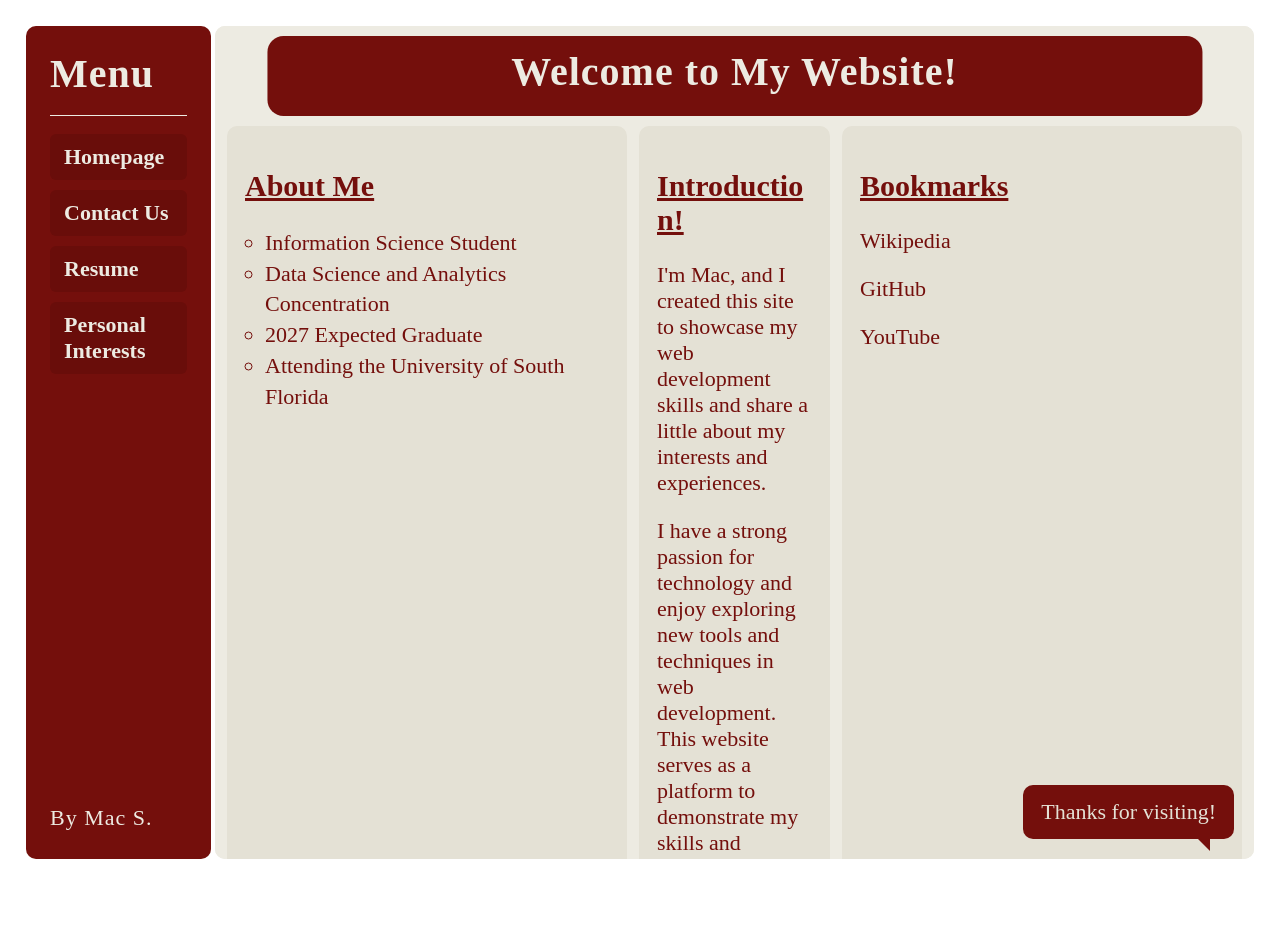
<file: index.html>
<!DOCTYPE html>
<html>
<head>
    <title>Project Three</title>
    <link rel="stylesheet" href="global.css">
</head>

<body>
    <div id="index">
        <div style="display: flex; height: 100vh;">
            <iframe src="menu.html"
                    style="height: 92.5%;"
                    width="15%"
                    ></iframe>

            <iframe src="home.html"
                    name="content"
                    style="height: 92.5%;"
                    width="85%"
                    ></iframe>
        </div>
    </div>
</body>
</html>
</file>
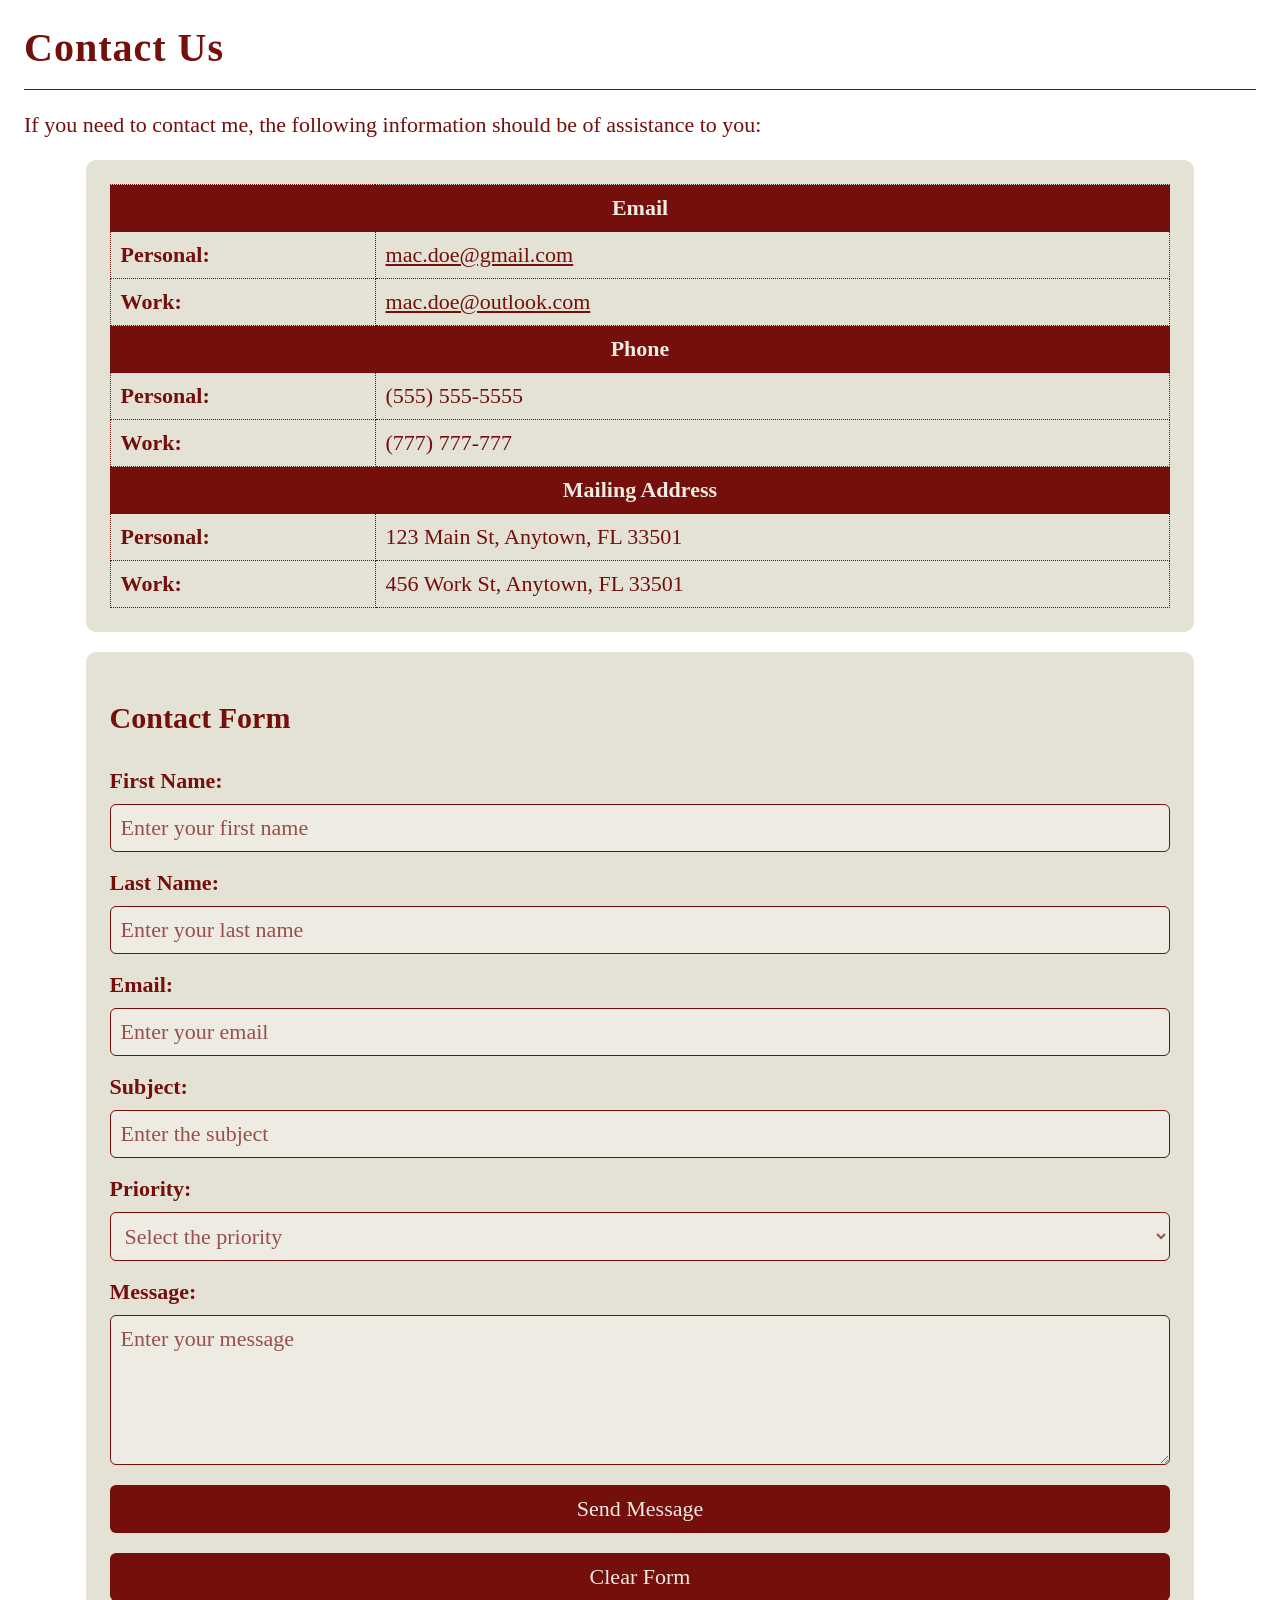
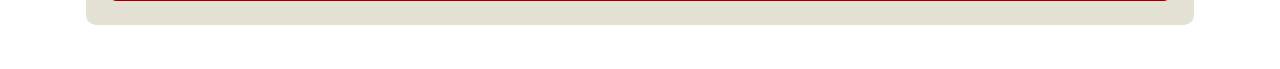
<file: contact.html>
<!DOCTYPE html>
<html>
    <head>

          <link rel="stylesheet" href="https://fonts.googleapis.com/icon?family=Material+Icons">

    </head>
    <link rel="stylesheet" href="global.css">
    <body>

        <h1>Contact Us</h1>
        <hr>


            <p>
                If you need to contact me, the following information should be of assistance to you:
            </p>

            <div id="contact-info">
                <table>
                    <tr>
                        <th colspan="2">Email</th>
                    </tr>
                    <tr>
                        <td>Personal:</td>
                        <td><u><a href="mailto:">mac.doe@gmail.com</a></u></td>
                    </tr>
                    <tr>
                        <td>Work:</td>
                        <td><u><a href="mailto:">mac.doe@outlook.com</a></u></td>
                    </tr>
                    <tr>
                        <th colspan="2">Phone</th>
                    </tr>
                    <tr>
                        <td>Personal:</td>
                        <td>(555) 555-5555</td>
                    </tr>
                    <tr>
                        <td>Work:</td>
                        <td>(777) 777-777</td>
                    </tr>
                    <tr>
                        <th colspan="2">Mailing Address</th>
                    </tr>
                    <tr>
                        <td>Personal:</td>
                        <td>123 Main St, Anytown, FL 33501</td>
                    </tr>
                    <tr>
                        <td>Work:</td>
                        <td>456 Work St, Anytown, FL 33501</td>
                    </tr>

                </table>
            </div>

<div id="contact-form">
    <h2>Contact Form</h2>
    <form>
        <label for="first-name">First Name:</label>
        <input type="text" id="first-name" name="first-name" required placeholder="Enter your first name">

        <label for="last-name">Last Name:</label>
        <input type="text" id="last-name" name="last-name" required placeholder="Enter your last name">

        <label for="email">Email:</label>
        <input type="email" id="email" name="email" required placeholder="Enter your email">

        <label for="subject">Subject:</label>
        <input type="text" id="subject" name="subject" required placeholder="Enter the subject">

        <label for="priority">Priority:</label>
        <select id="priority" name="priority" required>
            <option value="" selected disabled hidden>Select the priority</option>
            <option value="High">High</option>
            <option value="Medium">Medium</option>
            <option value="Low">Low</option>
        </select>

        <label for="message">Message:</label>
        <textarea id="message" name="message" required placeholder="Enter your message"></textarea>

        <button type="submit">Send Message</button>
        <button type="reset">Clear Form</button>
    </form>
</div>

<div id="contact-success" style="display: none;">
    <p>Thank you for contacting me! Your message has been sent successfully and is shown below!</p>
    <div id="message-display"></div>
    <button type="button" onclick="hideContactSuccess()">Close</button>
</div>

<script>
    const form = document.querySelector('#contact-form form');
    const success = document.getElementById('contact-success');
    const display = document.getElementById('message-display');

    form.onsubmit = function(event) {
        event.preventDefault();
        display.textContent = `Email: ${form.email.value}\nSubject: ${form.subject.value}\n\n${form.message.value}`;
        display.style.whiteSpace = 'pre-wrap';
        success.style.display = 'block';
    };

    function hideContactSuccess() {
        success.style.display = 'none';
    }
</script>

    
</html>
</file>
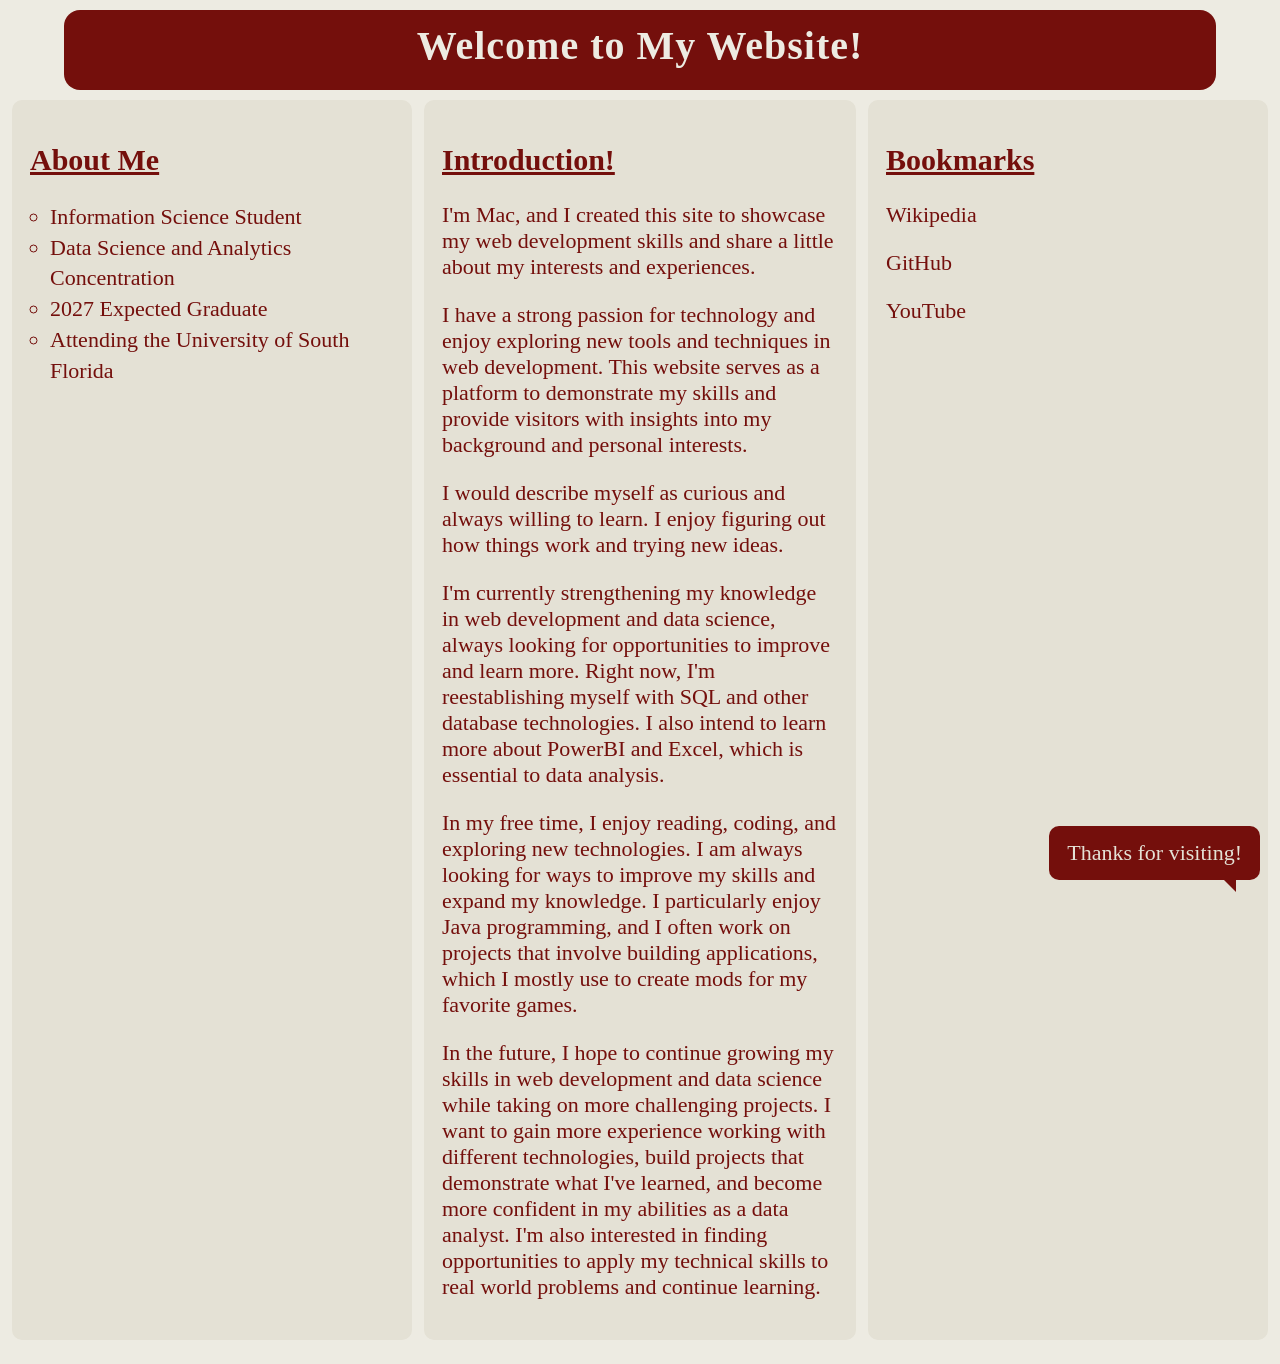
<file: home.html>
<!DOCTYPE html>
<html lang="en">
<head>
    <meta charset="UTF-8">
    <title>Homepage</title>
    <link rel="stylesheet" href="global.css">
</head>
<body class="home-page">

    <header class="fixed-header">
        <h1>Welcome to My Website!</h1>
    </header>

    <div class="floating-message">
        Thanks for visiting!
    </div>

    <main class="three-panels">
        <aside class="panel left-panel">
            <h2><u>About Me</u></h2>
            <ul>
                <li>Information Science Student</li>
                <li>Data Science and Analytics Concentration</li>
                <li>2027 Expected Graduate</li>
                <li>Attending the University of South Florida</li>
                
            </ul>
        </aside>

        <section class="panel middle-panel">
            <h2><u>Introduction!</u></h2>

            <p>
                I'm Mac, and I created
                this site to showcase my web development skills and share a little about my interests and experiences.
            </p>

            <p>
                I have a strong passion for technology and enjoy exploring new tools and techniques in web development. 
                This website serves as a platform to demonstrate my skills and provide visitors with insights into my background and personal interests.
            </p>

            <p>I would describe myself as curious and always willing to learn. I enjoy figuring out how things work and trying new ideas.</p>

            <p>I'm currently strengthening my knowledge in web development and data science, always looking for opportunities to improve and learn more. 
                Right now, I'm reestablishing myself with SQL and other database technologies. I also intend to learn more about PowerBI and Excel, which is essential to data analysis.
            </p>

            <p>In my free time, I enjoy reading, coding, and exploring new technologies. I am always looking for ways to improve my skills and expand my knowledge.
                I particularly enjoy Java programming, and I often work on projects that involve building applications, which I mostly use to create mods for my favorite games. 
            </p>

            <p>In the future, I hope to continue growing my skills in web development and data science while taking on more challenging projects. 
                I want to gain more experience working with different technologies, build projects that demonstrate what I've learned, and become more confident 
                in my abilities as a data analyst. I'm also interested in finding opportunities to apply my technical skills to real world problems and continue learning. </p>


        </section>

        <aside class="panel right-panel">
            <h2><u>Bookmarks</u></h2>
            <p><a href="https://www.wikipedia.org/" rel="noopener noreferrer">Wikipedia</a></p>
            <p><a href="https://github.com/" rel="noopener noreferrer">GitHub</a></p>
            <p><a href="https://www.youtube.com/embed/wB8AArJG6BE?si=UUPQNIk55yicZIyk" rel="noopener noreferrer">YouTube</a></p>
        </aside>
    </main>

</body>
</html>
</file>
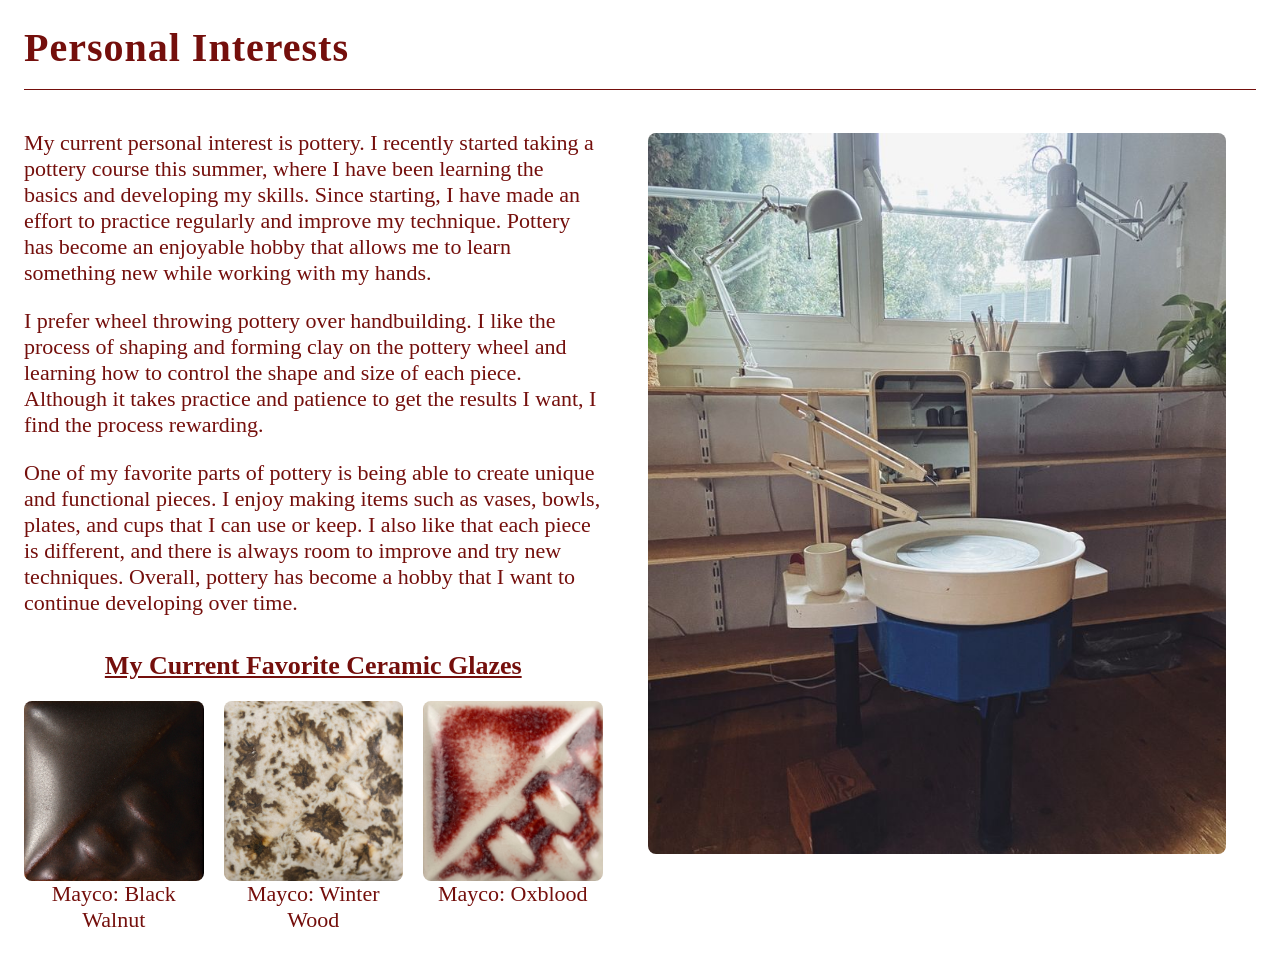
<file: personalinterests.html>
<!DOCTYPE html>
<html>
    <head>

          <link rel="stylesheet" href="https://fonts.googleapis.com/icon?family=Material+Icons">
            <link rel="stylesheet" href="global.css">

    </head>
    <body>

        <h1>Personal Interests</h1>
        <hr>

        <section class="pottery-explaination">

            <div class="pottery-description">
                <p>
                    My current personal interest is pottery. I recently started taking a pottery course this summer, where I have been learning the basics and developing my skills.
                    Since starting, I have made an effort to practice regularly and improve my technique. Pottery has become an enjoyable hobby that allows me to learn something new
                    while working with my hands.
                </p>

                <p>
                    I prefer wheel throwing pottery over handbuilding. I like the process of shaping and forming clay on the pottery wheel and learning how to control the shape and size of each piece.
                    Although it takes practice and patience to get the results I want, I find the process rewarding.
                </p>

                <p>
                    One of my favorite parts of pottery is being able to create unique and functional pieces. I enjoy making items such as vases,
                    bowls, plates, and cups that I can use or keep. I also like that each piece is different, and there is always room to improve and try new techniques.
                    Overall, pottery has become a hobby that I want to continue developing over time.
                </p>
            </div>

            <section class="glaze-images">
                <h3><u>My Current Favorite Ceramic Glazes</u></h3>
                <div class="glaze-photos">
                    <figure>
                        <a href="https://www.maycocolors.com/product/sw-104-black-walnut/"><img src="images/SW-104 Black-Walnut.jpg" alt="Mayco: Black Walnut" ></a>
                        <figcaption>Mayco: Black Walnut</figcaption>
                    </figure>

                    <figure>
                        <a href="https://www.maycocolors.com/product/sw-155-winter-wood/"><img src="images/SW-155-Winter-Wood.jpg" alt="Mayco: Winter Wood"></a>
                        <figcaption>Mayco: Winter Wood</figcaption>
                    </figure>

                    <figure>
                        <a href="https://www.maycocolors.com/product/sw-183-oxblood/"><img src="images/SW-183-Oxblood.jpg" alt="Mayco: Oxblood"></a>
                        <figcaption>Mayco: Oxblood</figcaption>
                    </figure>
                </div>
            </section>

            <section class="pottery-image">
                <img src="images/pottery_wheel.jpeg" alt="Pottery wheel">
            </section>

        </section>


    </body>
</html>
</file>
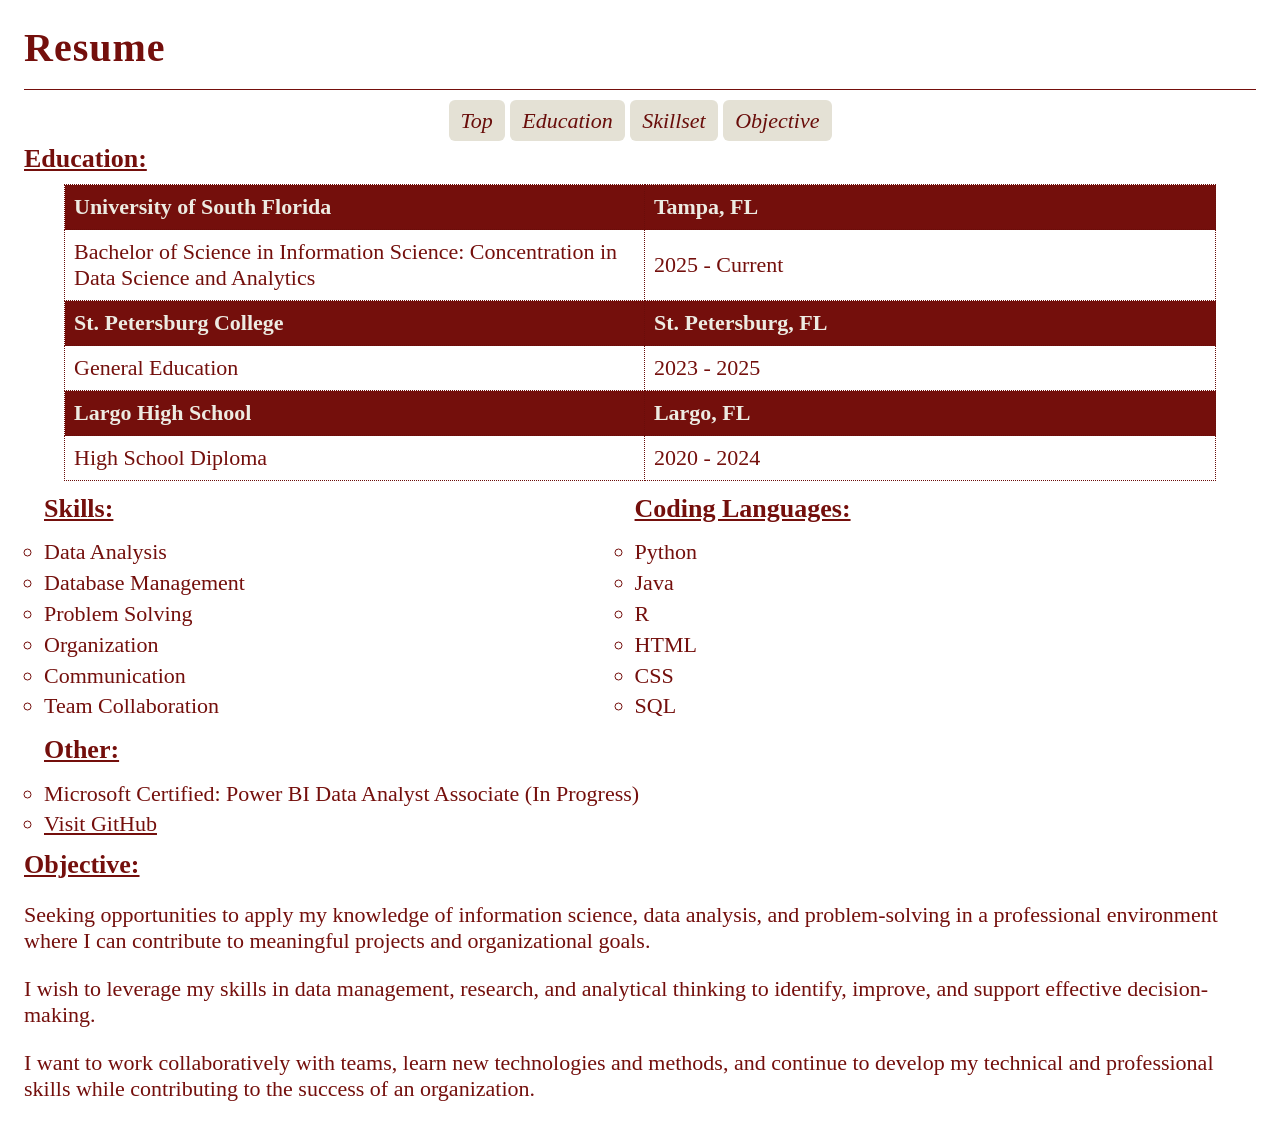
<file: resume.html>
<!DOCTYPE html>
<html>
    <head>

    </head>
    <link rel="stylesheet" href="global.css">
    <body id="top">

        <h1>Resume</h1>
        <hr>

        <nav>
            <i>
                <a href="#top">Top</a>
                <a href="#education">Education</a>
                <a href="#skills-coding">Skillset</a>
                <a href="#objective">Objective</a>
            </i>
        </nav>

        <div id = "education">
            <h3><u>Education:</u></h3>
                <table>
                    <tr>
                        <th>University of South Florida</th>
                        <th>Tampa, FL</th>
                    </tr>
                    <tr>
                        <td>  Bachelor of Science in Information Science: 
                        Concentration in Data Science and Analytics </td>
                        <td>2025 - Current</td>
                    </tr>

                    <tr>
                        <th>St. Petersburg College</th>
                        <th>St. Petersburg, FL</th>
                    </tr>
                    <tr>
                        <td>General Education</td>
                        <td>2023 - 2025</td>
                    </tr>

                    <tr>
                        <th>Largo High School</th>
                        <th>Largo, FL</th>
                    </tr>
                    <tr>
                        <td>High School Diploma</td>
                        <td>2020 - 2024</td>
                    </tr>

                </table>
        </div>

        <div id="skills-coding">
            <ul>
                <h3><u>Skills:</u></h3>
                    <li>Data Analysis</li>
                    <li>Database Management</li>
                    <li>Problem Solving</li>
                    <li>Organization</li>
                    <li>Communication</li>
                    <li>Team Collaboration</li>
            </ul>

            <ul>
                <h3><u>Coding Languages: </u></h3>
                    <li> Python </li>
                    <li> Java </li>
                    <li> R </li>
                    <li> HTML </li>
                    <li> CSS </li>
                    <li> SQL </li>
            </ul>
        </div>
            <ul>
                <h3><u>Other: </u></h3>
                    <li> Microsoft Certified: Power BI Data Analyst Associate (In Progress) </li>
                    <li>
                        <u>
                            <a href="https://github.com">Visit GitHub</a>
                        </u>
                    </li>
            </ul>

    <div id="objective"> 
            <h3><u>Objective:</u></h3>
                <p>
                    Seeking opportunities to apply my knowledge of information science, data analysis, and problem-solving in a professional environment where I can contribute to meaningful projects and organizational goals.
                </p>
                <p>
                    I wish to leverage my skills in data management, research, and analytical thinking to identify, improve, and support effective decision-making.
                </p>
                <p>
                    I want to work collaboratively with teams, learn new technologies and methods, and continue to develop my technical and professional skills while contributing to the success of an organization.
                </p>
    </div>

    </body>
</html>
</file>
<file: global.css>
html {
    margin: 0;
    padding: 0;
    width: 100%;
    scrollbar-width: none; 
    position: relative;
    height: 100dvh;
}

.home-page {
    min-height: 100dvh;
    display: flex;
    background-color: #edebe2;
}

body {
    color: #740f0c;
    font-family: 'Times New Roman', Times, serif;
    font-size: 22px;
    margin: 0px;
    padding: 24px;
}


iframe {
    border-radius: 10px;
    border: none;
    background-color: #edebe2;
    margin: 2px;
    overflow-y: auto;
    scroll-behavior: smooth;
}

h1 {
    color: #740f0c;
    font-size: 40px;
    letter-spacing: 1px;
    margin: 0 0 18px;
}

h2 {
    text-align: left;
    font-size: 30px;
}

h3 {
    color: #740f0c;
    font-size: 26px;
    margin: 10px 0 10px;
}

a {
    color: #740f0c;
    text-decoration: none;
    margin: 0 0 18px;
}

ul {
    list-style-type: circle;
    margin: 0;
    padding: 0 0 0 1.25rem;
    line-height: 1.4;
}

hr {
    border: 0;
    border-top: 1px solid #740f0c;
    margin: 18px 0;
}

nav {
    display: flex;
    justify-content: center;
    align-items: center;
    border-radius: 12px;
    text-align: center;
    word-spacing: 750%;
}

nav a {
    margin: 0;
    padding: 8px 12px;
    background-color: #e4e1d5;
    color: #690d0a;
    border-radius: 6px;
    transition: color 0.2s ease, background-color 0.2s ease, transform 0.2s ease, box-shadow 0.2s ease;
}

nav a:hover {
    background-color: #690d0a;
    color: #edebe2;
}

#skills-coding {
    display: flex;
    gap: 30%;
    align-items: flex-start;
}

table, th, td {
    margin: 0 auto;
    text-align: left;
    width: 90vw;
    border: 1px solid #690d0a;
    border-collapse: collapse;
    border-style: dotted;
    padding: 9px 9px 9px 9px;
}

th {
    background-color: #740f0c;
    color: #edebe2;
}


img {
    height: 375px;
    float: right;
    margin: 0px 25px;
}


.home-page {
    padding: 0;
    background-color: #edebe2;
}

.fixed-header {
    position: fixed;
    top: 10px;
    left: 50%;
    text-align: center;
    transform: translateX(-50%);
    width: min(90%, 1500px);
    height: 80px;
    border-radius: 16px;
    box-sizing: border-box;
    padding: 12px 24px 12px 24px;
    margin: 0;
    background-color: #740f0c;
    color: #edebe2;
    z-index: 1000;
}

.fixed-header h1 {
    color: #edebe2;
    margin: 0;
}

.floating-message {
    position: fixed;
    right: 20px;
    bottom: 20px;
    z-index: 1100;
    padding: 14px 18px;
    border-radius: 10px;
    background: #740f0c;
    color: #e4e1d5;
}

.floating-message::after {
    content: '';
    position: absolute;
    bottom: 0;
    left: calc(50% + 75px);
    width: 0;
    height: 0;
    border: 12px solid transparent;
    border-top-color: #740f0c;
    border-bottom: 0;
    border-right: 0;
    margin-left: -6px;
    margin-bottom: -12px;
}

.three-panels {
    display: flex;
    gap: 12px;
    padding: 100px 12px 24px;
    box-sizing: border-box;
}

.panel {
    padding: 18px;
    box-sizing: border-box;
    border-radius: 10px;
    overflow-wrap: anywhere;
}

.left-panel, .right-panel {
    min-width: 400px;
    background-color: #e4e1d5;
}


.middle-panel {
    min-width: 0;
    background-color: #e4e1d5;
}

.pottery-explaination {
    display: grid;
    grid-template-columns: 1fr 1fr;
    grid-template-rows: auto auto;
    align-items: start;
    column-gap: 40px;
    row-gap: 20px;
    width: 100%;
    padding-right: 35px;
    box-sizing: border-box;
}

.pottery-description {
    grid-column: 1;
    grid-row: 1;
}

.pottery-image {
    grid-column: 2;
    grid-row: 1 / 3;
    margin: 0;
}

.pottery-image img {
    display: block;
    width: 100%;
    max-width: 615px;
    height: 100%;
    object-fit: cover;
    border-radius: 8px;
    margin-top: 25px;
    margin-right: -5px;
}

.glaze-images {
    grid-column: 1;
    grid-row: 2;
    width: 100%;
    max-width: 900px;
    margin-top: -17px;
}

.glaze-images h3 {
    text-align: center;
    margin-bottom: 20px;
}

.glaze-photos {
    display: flex;
    justify-content: center;
    align-items: flex-start;
    gap: 20px;
    width: 100%;
}

.glaze-photos figure {
    flex: 0 1 280px;
    min-width: 0;
    margin: 0;
    text-align: center;
}

.glaze-photos img {
    display: block;
    width: 100%;
    height: auto;
    aspect-ratio: 1 / 1;
    object-fit: cover;
    margin: 0 auto;
    border-radius: 8px;
}

.glaze-photos img:hover {
    transform: scale(1.05);
    transition: transform 0.5s ease;
}

.glaze-photos figcaption {
    padding: 10px;
    font-size: 22px;
    text-align: center;
    color: #740f0c;
}

#contact-info,
#contact-form,
#contact-success {
    background-color: #e4e1d5;
    border-radius: 10px;
    padding: 24px;
    margin: 20px auto;
    box-sizing: border-box;
    width: 90%;
}

#contact-info table {
    width: 100%;
    margin: 0 auto;
    border-collapse: collapse;
}

#contact-info th,
#contact-info td {
    border: 1px dotted #690d0a;
    padding: 10px;
    text-align: left;
}

#contact-info th {
    background-color: #740f0c;
    color: #edebe2;
    text-align: center;
}

#contact-info td:first-child {
    width: 25%;
    font-weight: bold;
}

#contact-form form {
    display: flex;
    flex-direction: column;
    gap: 10px;
}

#contact-form label {
    font-weight: bold;
    margin-top: 8px;
}

#contact-form input,
#contact-form select,
#contact-form textarea {
    width: 100%;
    padding: 10px;
    box-sizing: border-box;
    border: 1px solid #740f0c;
    border-radius: 6px;
    background-color: #edebe2;
    color: #740f0c;
    font-family: 'Times New Roman', Times, serif;
    font-size: 22px;
}

#contact-form input::placeholder,
#contact-form textarea::placeholder {
    color: #740f0c;
    opacity: 0.7;
}

#contact-form select:invalid {
    color: rgba(116, 15, 12, 0.7);
}

#contact-form textarea {
    min-height: 150px;
    resize: vertical;
}

#contact-form input:focus,
#contact-form select:focus,
#contact-form textarea:focus {
    outline: 2px solid #740f0c;
    outline-offset: 2px;
}

#contact-form button,
#contact-success button {
    padding: 10px 18px;
    margin-top: 10px;
    border: dotted 1px #740f0c;
    border-radius: 6px;
    background-color: #740f0c;
    color: #edebe2;
    font-family: 'Times New Roman', Times, serif;
    font-size: 22px;
    cursor: pointer;
    transition: background-color 0.2s ease, color 0.2s ease;
}

#contact-form button:hover,
#contact-success button:hover {
    background-color: #edebe2;
    color: #740f0c;
}

#message-display {
    background-color: #edebe2;
    border: 1px solid #740f0c;
    border-radius: 6px;
    padding: 15px;
    margin: 15px 0;
    overflow-wrap: anywhere;
}
</file>
